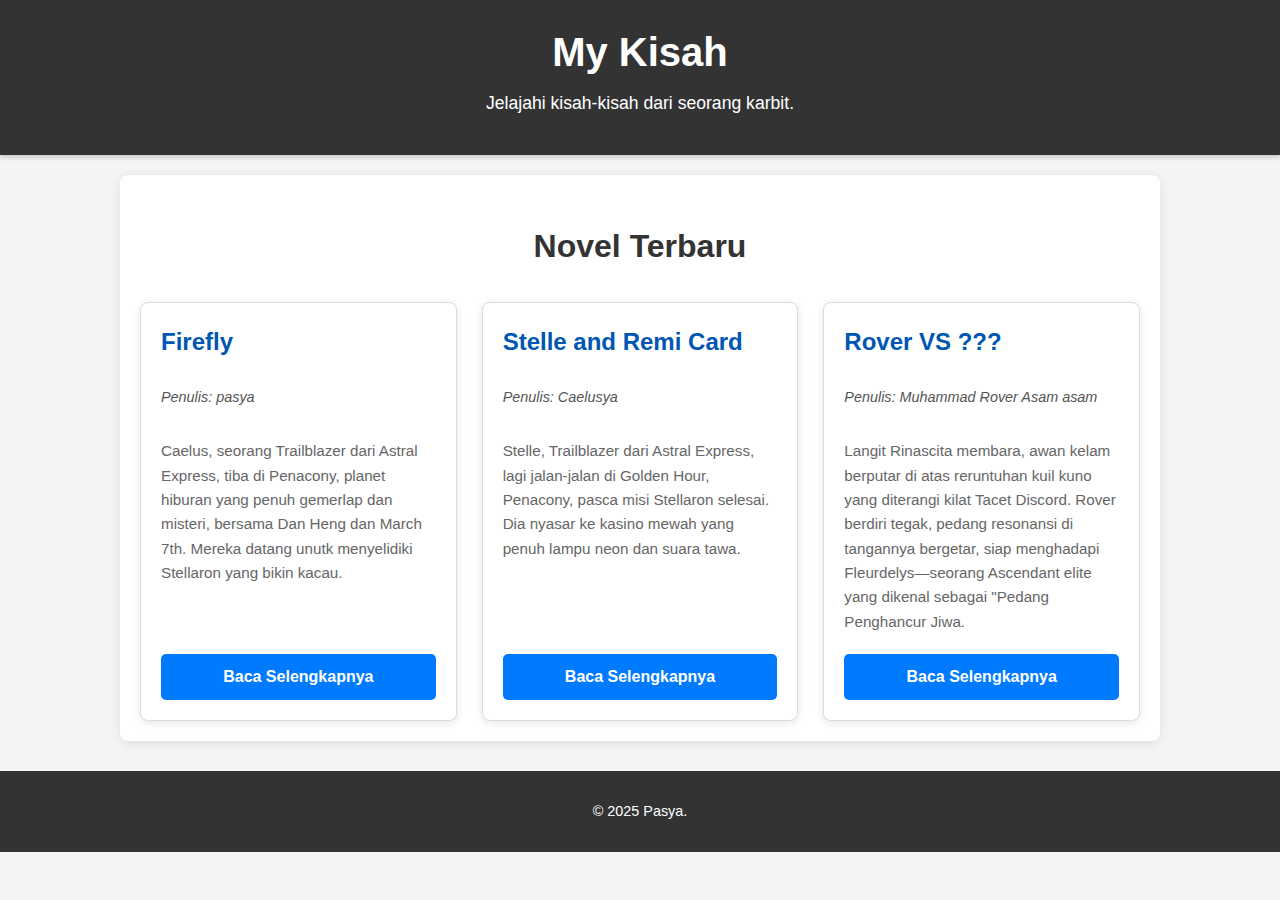
<file: index.html>
<!DOCTYPE html>
<html lang="id">
<head>
    <meta charset="UTF-8">
    <meta name="viewport" content="width=device-width, initial-scale=1.0">
    <title>Kisah Karbit</title>
    <link rel="stylesheet" href="style.css">
</head>
<body>
    <header class="main-header">
        <h1>My Kisah</h1>
        <p>Jelajahi kisah-kisah dari seorang karbit.</p>
    </header>

    <main class="container">
        <section class="novel-list" id="novelList">
            <h2>Novel Terbaru</h2>
            <div class="novel-grid">
                <div class="novel-card placeholder">
                    <h3>Memuat Novel...</h3>
                    <p>Silakan tunggu...</p>
                </div>
            </div>
        </section>
    </main>

    <footer class="main-footer">
        <p>&copy; 2025 Pasya.</p>
    </footer>

    <script src="script.js"></script>
</body>
</html>
</file>
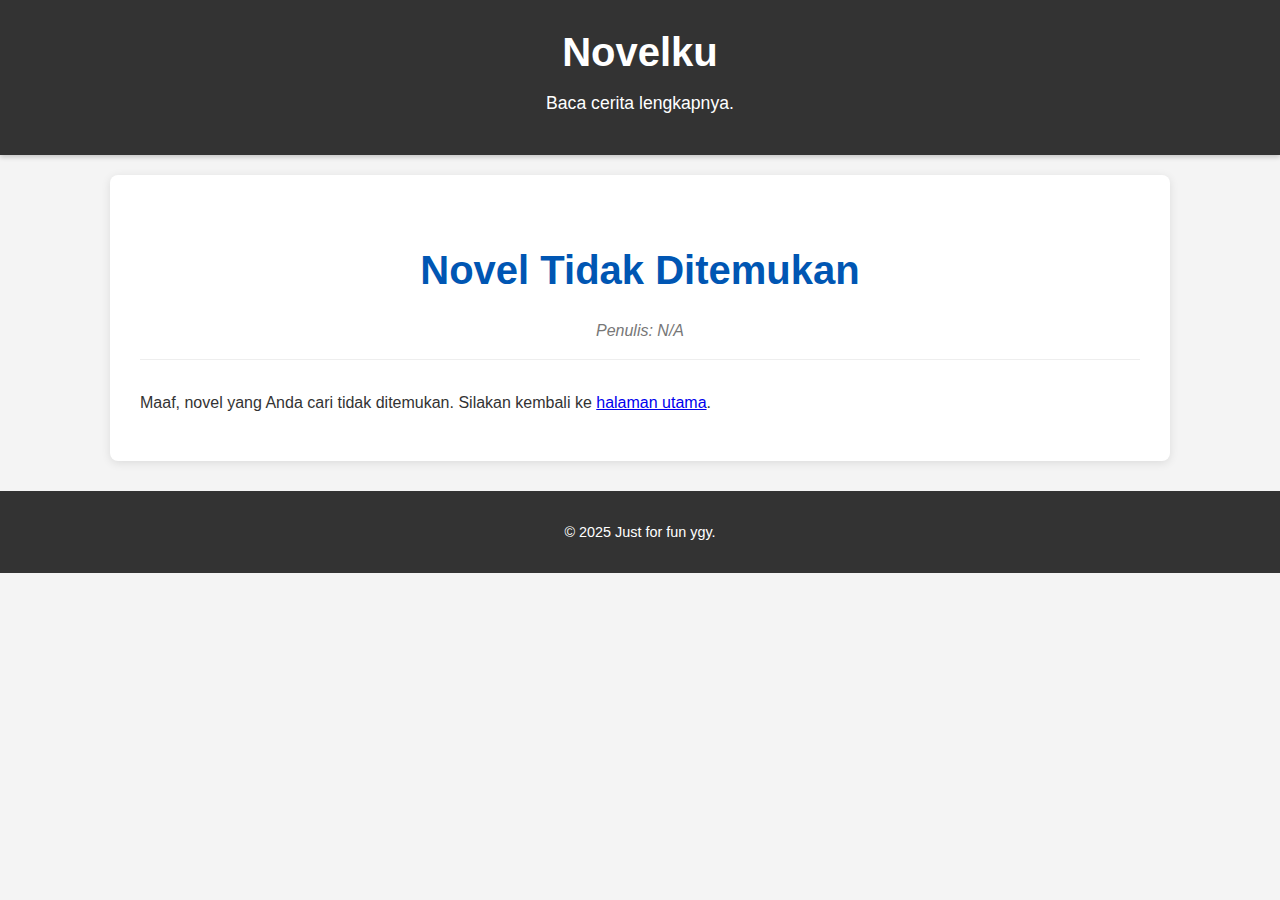
<file: novel.html>
<!DOCTYPE html>
<html lang="id">
<head>
    <meta charset="UTF-8">
    <meta name="viewport" content="width=device-width, initial-scale=1.0">
    <title id="novelTitle"></title> <link rel="stylesheet" href="style.css">
</head>
<body>
    <header class="main-header">
        <h1><a href="index.html">Novelku</a></h1>
        <p>Baca cerita lengkapnya.</p>
    </header>

    <main class="container novel-detail-page">
        <article class="novel-content" id="novelContent">
            <h2 id="novelDetailTitle">Memuat Novel...</h2>
            <p class="novel-meta">Penulis: <span id="novelDetailAuthor"></span></p>
            <div id="novelDetailText">
                <p>Silakan tunggu, atau kembali ke <a href="index.html">halaman utama</a> jika ada kesalahan.</p>
            </div>
        </article>
    </main>

    <footer class="main-footer">
        <p>&copy; 2025 Just for fun ygy.</p>
    </footer>

    <script src="script.js"></script>
</body>
</html>
</file>
<file: style.css>
body {
    font-family: 'Arial', sans-serif;
    margin: 0;
    padding: 0;
    background-color: #f4f4f4;
    color: #333;
    line-height: 1.6;
}

.main-header {
    background-color: #333;
    color: #fff;
    padding: 20px 0;
    text-align: center;
    box-shadow: 0 2px 5px rgba(0,0,0,0.2);
}

.main-header h1 {
    margin: 0;
    font-size: 2.5em;
}

.main-header p {
    margin-top: 5px;
    font-size: 1.1em;
}

.main-header a {
    color: #fff;
    text-decoration: none;
    transition: color 0.3s ease;
}

.main-header a:hover {
    color: #a0c4ff;
}

.container {
    width: 90%;
    max-width: 1000px;
    margin: 20px auto;
    padding: 20px;
    background-color: #fff;
    border-radius: 8px;
    box-shadow: 0 2px 10px rgba(0,0,0,0.1);
}

/* Novel List Page */
.novel-list h2 {
    text-align: center;
    color: #333;
    margin-bottom: 30px;
    font-size: 2em;
}

.novel-grid {
    display: grid;
    grid-template-columns: repeat(auto-fit, minmax(280px, 1fr));
    gap: 25px;
    justify-content: center;
}

.novel-card {
    background-color: #fff;
    border: 1px solid #ddd;
    border-radius: 8px;
    overflow: hidden;
    box-shadow: 0 2px 8px rgba(0,0,0,0.1);
    transition: transform 0.2s ease, box-shadow 0.2s ease;
    padding: 20px;
    display: flex;
    flex-direction: column;
}

.novel-card:hover {
    transform: translateY(-5px);
    box-shadow: 0 4px 15px rgba(0,0,0,0.15);
}

.novel-card h3 {
    font-size: 1.5em;
    margin-top: 0;
    margin-bottom: 10px;
    color: #0056b3;
}

.novel-card p.author {
    font-style: italic;
    color: #555;
    font-size: 0.9em;
    margin-bottom: 15px;
}

.novel-card p.synopsis {
    flex-grow: 1; /* Agar sinopsis mengambil ruang yang ada */
    font-size: 0.95em;
    color: #666;
    margin-bottom: 20px;
}

.novel-card .read-more {
    display: inline-block;
    background-color: #007bff;
    color: #fff;
    padding: 10px 15px;
    border-radius: 5px;
    text-decoration: none;
    font-weight: bold;
    text-align: center;
    transition: background-color 0.3s ease;
    margin-top: auto; /* Dorong ke bawah */
}

.novel-card .read-more:hover {
    background-color: #0056b3;
}

/* Novel Detail Page */
.novel-detail-page {
    padding: 30px;
}

.novel-content h2 {
    font-size: 2.5em;
    color: #0056b3;
    margin-bottom: 10px;
    text-align: center;
}

.novel-content .novel-meta {
    text-align: center;
    font-style: italic;
    color: #777;
    margin-bottom: 30px;
    border-bottom: 1px solid #eee;
    padding-bottom: 15px;
}

.novel-content p {
    margin-bottom: 1em;
    text-align: justify;
}

/* Footer */
.main-footer {
    background-color: #333;
    color: #fff;
    text-align: center;
    padding: 15px 0;
    margin-top: 30px;
    font-size: 0.9em;
}
</file>
